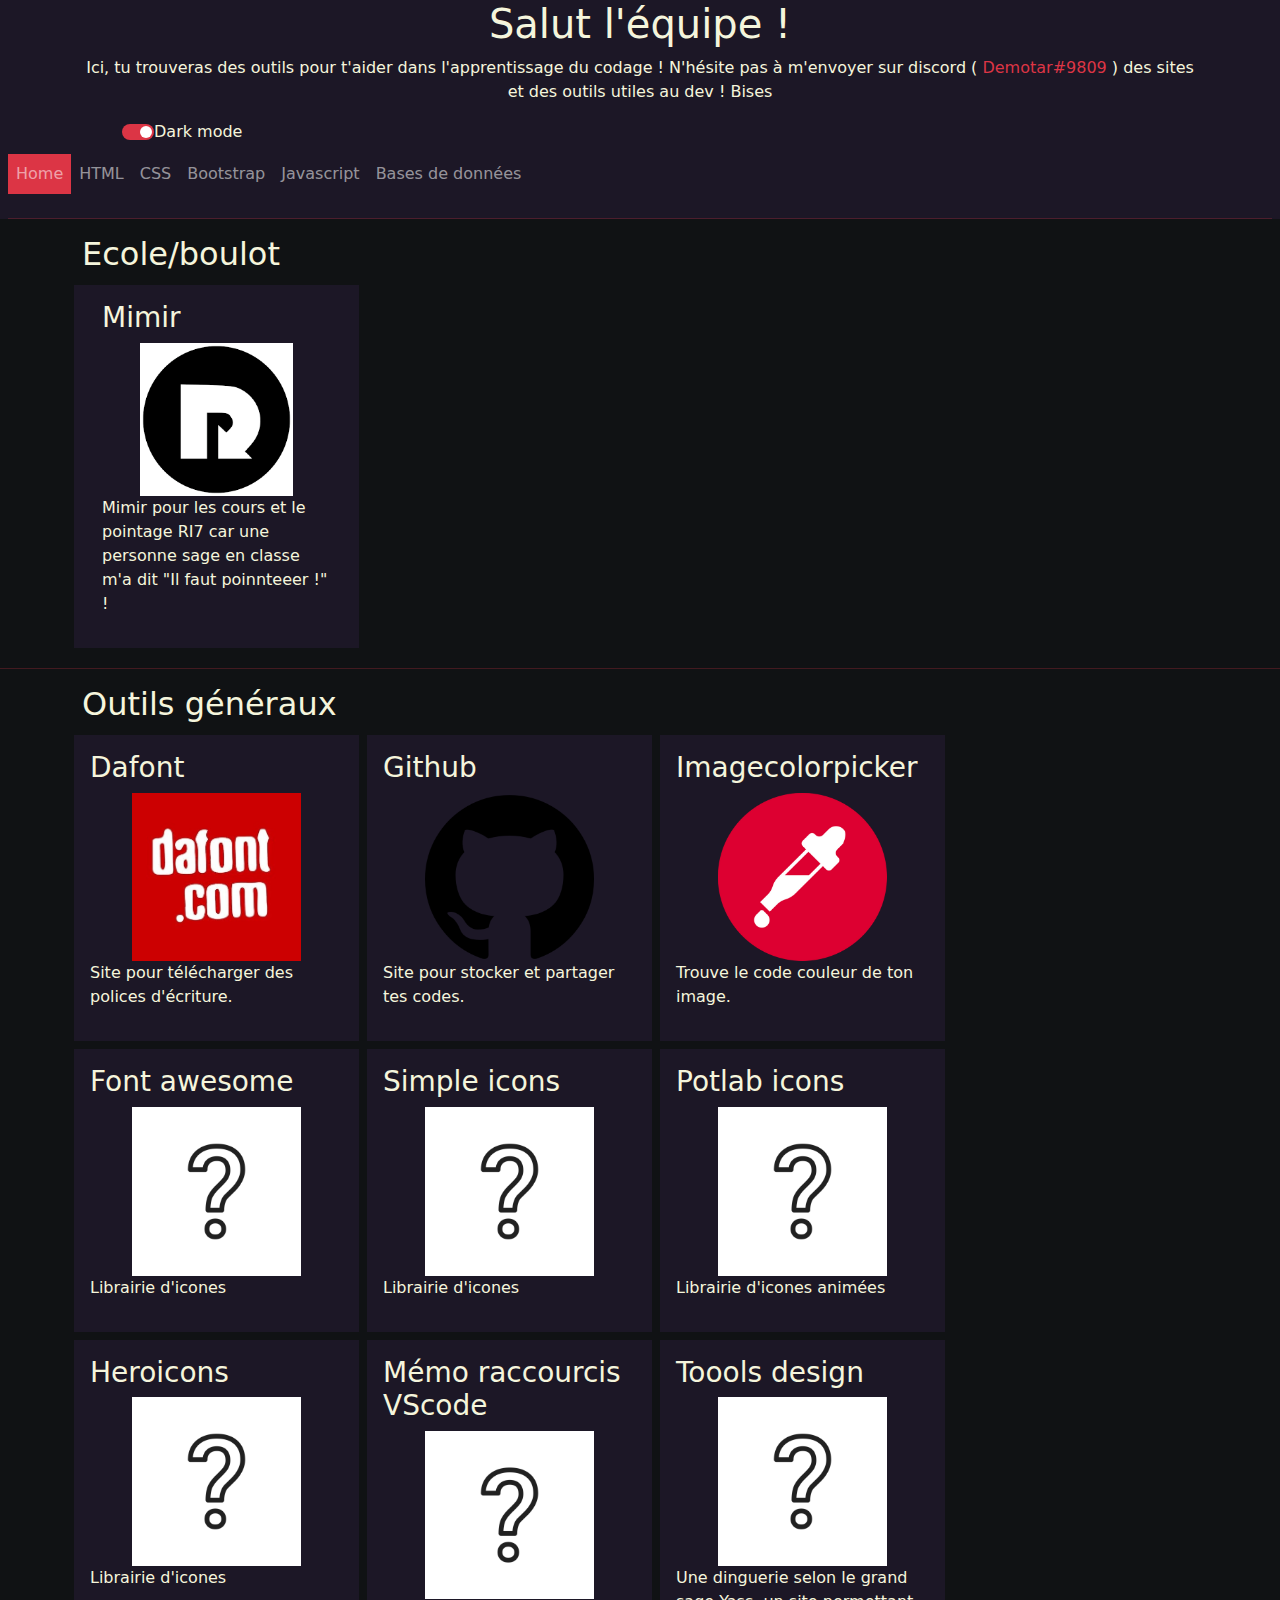
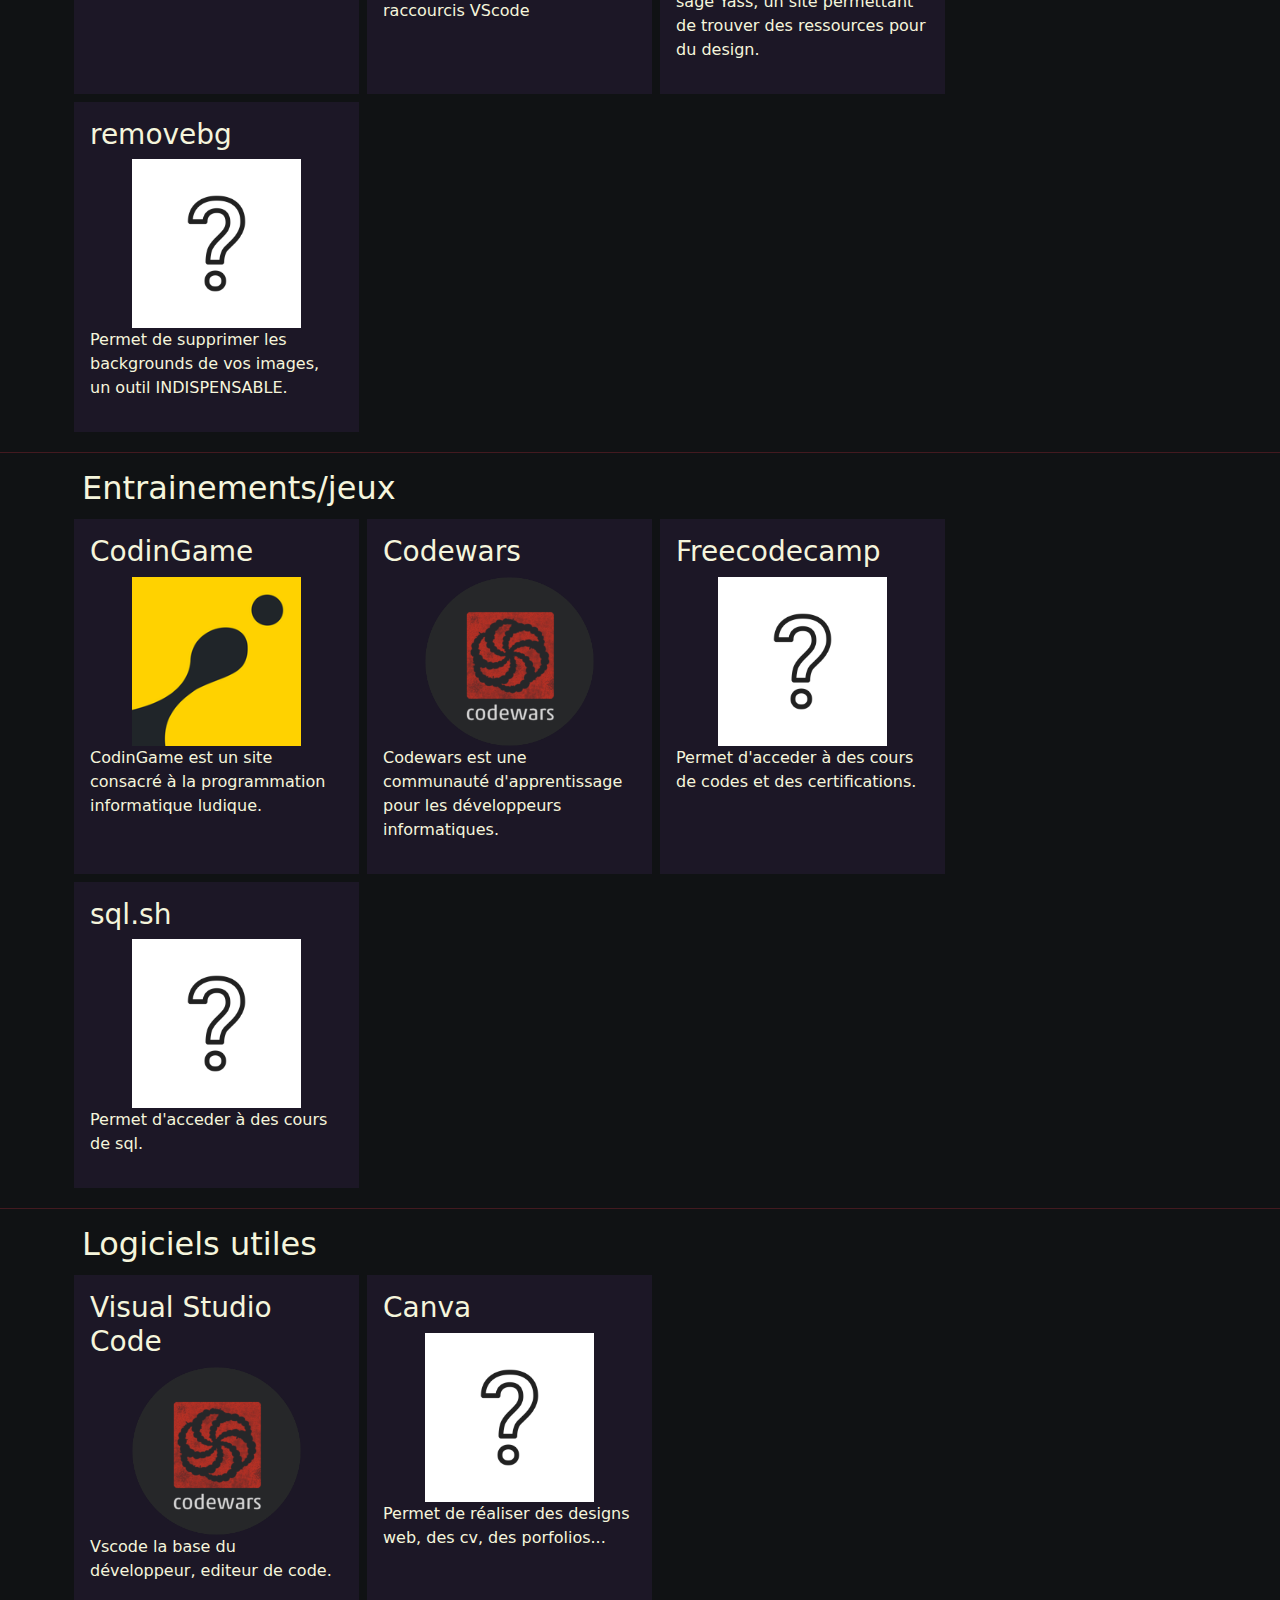
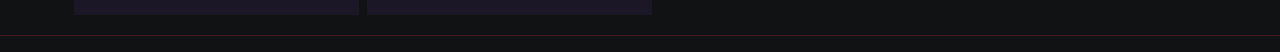
<file: index.html>
<!DOCTYPE html>
<html lang="fr">

<head>
    <meta charset="UTF-8">
    <meta http-equiv="X-UA-Compatible" content="IE=edge">
    <meta name="viewport" content="width=device-width, initial-scale=1.0">
    <title>Outils de dev</title>
    <link rel="stylesheet" href="assets/css/style.css">
    <link rel="stylesheet" href="https://cdn.jsdelivr.net/npm/bootstrap@5.2.2/dist/css/bootstrap.min.css
    ">
</head>



<body class="color-1 bg-color-2">

    <header class="bg-color-1 light px-2">
        <div class="container">
            <div class="row text-center">
                <h1>Salut l'équipe !</h1>
            </div>
            <div class="row text-center">
                <p>Ici, tu trouveras des outils pour t'aider dans l'apprentissage du codage ! N'hésite pas à m'envoyer
                    sur
                    discord (<span class="text-danger"> Demotar#9809 </span>) des sites et des outils utiles au dev !
                    Bises</p>
            </div>
            <div class="form-check form-switch">
                <input class="form-check-input mx-auto" type="checkbox" role="switch" id="flexSwitchCheckDefault"
                    onclick="myFunction()" checked>
                <label class="form-check-label" for="flexSwitchCheckDefault">Dark mode</label>
            </div>
        </div>



        <nav class="navbar navbar-expand-lg navbar-dark bg-color-1 color-1">
            <button class="navbar-toggler" type="button" data-toggle="collapse" data-target="#navbarNav"
                aria-controls="navbarNav" aria-expanded="false" aria-label="Toggle navigation">
                <span class="navbar-toggler-icon"></span>
            </button>
            <div class="collapse navbar-collapse" id="navbarNav">
                <ul class="navbar-nav">
                    <li class="nav-item active">
                        <a class="nav-link" href="#">Home</a>
                    </li>
                    <li class="nav-item">
                        <a class="nav-link" href="assets/pages/html.html">HTML</a>
                    </li>
                    <li class="nav-item">
                        <a class="nav-link" href="assets/pages/CSS.html">CSS</a>
                    </li>
                    <li class="nav-item">
                        <a class="nav-link" href="assets/pages/Bootstrap.html">Bootstrap</a>
                    </li>
                    <li class="nav-item">
                        <a class="nav-link" href="assets/pages/JS.html">Javascript</a>
                    </li>
                    <li class="nav-item">
                        <a class="nav-link" href="assets/pages/JS.html">Bases de données</a>
                    </li>
                </ul>
            </div>
        </nav>
        <hr class="border-danger">
    </header>
    <main>


        <section class="container">
            <h2>Ecole/boulot</h2>
            <div class="d-flex row">
                <article class="particle row border-danger col-lg-3 col-md-4 col-sm-6 bg-color-1 m-1 p-3 light">
                    <h3>Mimir</h3>
                    <div class="text-center"><a href="https://mimir.ri7.fr/login" target="_blank"><img
                                class="border-dark col-8" src="assets/image/ri7.png" alt="logo ri7"></a></div>
                    <p class="text-break">Mimir pour les cours et le pointage RI7 car une personne sage en classe m'a
                        dit "Il faut poinnteeer !" !</p>
                </article>
            </div>
        </section>
        <hr class="border-danger">


        <section class="container">
            <h2>Outils généraux</h2>
            <div class="d-flex row ">
                <article class="particle border-danger col-lg-3 col-md-4 col-sm-6 bg-color-1 m-1 p-3 light">
                    <h3>Dafont</h3>
                    <div class="text-center"><a href="https://www.dafont.com/fr/" target="_blank"><img
                                class="border-dark col-8" src="assets/image/dafont.jpg" alt="logo dafont"></a></div>
                    <p class="text-break">Site pour télécharger des polices d'écriture.</p>
                </article>
                <article class="particle border-danger col-lg-3 col-md-4 col-sm-6 bg-color-1 m-1 p-3 light">
                    <h3>Github</h3>
                    <div class="text-center"><a href="https://github.com" target="_blank"><img class="border-dark col-8"
                                src="assets/image/github.png" alt="logo github"></a></div>
                    <p class="text-break">Site pour stocker et partager tes codes.</p>
                </article>
                <article class="particle border-danger col-lg-3 col-md-4 col-sm-6 bg-color-1 m-1 p-3 light">
                    <h3>Imagecolorpicker</h3>
                    <div class="text-center"><a href="https://imagecolorpicker.com" target="_blank"><img
                                class="border-dark col-8" src="assets/image/color.png"
                                alt="logo image colorpicker"></a></div>
                    <p class="text-break">Trouve le code couleur de ton image.</p>
                </article>
                <article class="particle border-danger col-lg-3 col-md-4 col-sm-6 bg-color-1 m-1 p-3 light">
                    <h3>Font awesome</h3>
                    <div class="text-center"><a href="https://fontawesome.com" target="_blank"><img
                                class="border-dark col-8" src="assets/image/undefined.jpg"
                                alt="logo image colorpicker"></a></div>
                    <p class="text-break">Librairie d'icones</p>
                </article>
                <article class="particle border-danger col-lg-3 col-md-4 col-sm-6 bg-color-1 m-1 p-3 light">
                    <h3>Simple icons</h3>
                    <div class="text-center"><a href="https://simpleicons.org" target="_blank"><img
                                class="border-dark col-8" src="assets/image/undefined.jpg"
                                alt="logo image colorpicker"></a></div>
                    <p class="text-break">Librairie d'icones</p>
                </article>
                <article class="particle border-danger col-lg-3 col-md-4 col-sm-6 bg-color-1 m-1 p-3 light">
                    <h3>Potlab icons</h3>
                    <div class="text-center"><a href="https://potlabicons.com" target="_blank"><img
                                class="border-dark col-8" src="assets/image/undefined.jpg"
                                alt="logo image colorpicker"></a></div>
                    <p class="text-break">Librairie d'icones animées</p>
                </article>
                <article class="particle border-danger col-lg-3 col-md-4 col-sm-6 bg-color-1 m-1 p-3 light">
                    <h3>Heroicons</h3>
                    <div class="text-center"><a href="https://heroicons.com" target="_blank"><img
                                class="border-dark col-8" src="assets/image/undefined.jpg"
                                alt="logo image colorpicker"></a></div>
                    <p class="text-break">Librairie d'icones</p>
                </article>
                <article class="particle border-danger col-lg-3 col-md-4 col-sm-6 bg-color-1 m-1 p-3 light">
                    <h3>Mémo raccourcis VScode</h3>
                    <div class="text-center"><a
                            href="https://code.visualstudio.com/assets/docs/getstarted/tips-and-tricks/KeyboardReferenceSheet.png"
                            target="_blank"><img class="border-dark col-8" src="assets/image/undefined.jpg"
                                alt="logo image colorpicker"></a></div>
                    <p class="text-break">raccourcis VScode</p>
                </article>
                <article class="particle border-danger col-lg-3 col-md-4 col-sm-6 bg-color-1 m-1 p-3 light">
                    <h3>Toools design</h3>
                    <div class="text-center"><a href="https://www.toools.design" target="_blank"><img
                                class="border-dark col-8" src="assets/image/undefined.jpg"
                                alt="logo image colorpicker"></a></div>
                    <p class="text-break">Une dinguerie selon le grand sage Yass, un site permettant de trouver des
                        ressources pour du design.</p>
                </article>
                <article class="particle border-danger col-lg-3 col-md-4 col-sm-6 bg-color-1 m-1 p-3 light">
                <h3>removebg</h3>
                <div class="text-center"><a href="https://www.remove.bg/fr" target="_blank"><img
                            class="border-dark col-8" src="assets/image/undefined.jpg" alt="logo image colorpicker"></a>
                </div>
                <p class="text-break">Permet de supprimer les backgrounds de vos images, un outil INDISPENSABLE.</p>
                </article>
                
            </div>
        </section>
        <hr class="border-danger">


        <section class="container">
            <h2>Entrainements/jeux</h2>
            <div class="d-flex row">
                <article class="particle border-danger col-lg-3 col-md-4 col-sm-6 bg-color-1 m-1 p-3 light">
                    <h3>CodinGame</h3>
                    <div class="text-center"><a href="https://www.codingame.com" target="_blank"><img
                                class="border-dark col-8" src="assets/image/Codingame_Blob_500_500.png"
                                alt="logo codingame"></a></div>
                    <p class="text-break">CodinGame est un site consacré à la programmation informatique ludique.</p>
                </article>
                <article class="particle border-danger col-lg-3 col-md-4 col-sm-6 bg-color-1 m-1 p-3 light">
                    <h3>Codewars</h3>
                    <div class="text-center"><a href="https://www.codewars.com" target="_blank"><img
                                class="border-dark col-8" src="assets/image/codewars.png" alt="logo code wars"></a>
                    </div>
                    <p class="text-break">Codewars est une communauté d'apprentissage pour les développeurs
                        informatiques.</p>
                </article>
                <article class="particle border-danger col-lg-3 col-md-4 col-sm-6 bg-color-1 m-1 p-3 light">
                    <h3>Freecodecamp</h3>
                    <div class="text-center"><a href="https://www.freecodecamp.org/learn/" target="_blank"><img
                                class="border-dark col-8" src="assets/image/undefined.jpg"
                                alt="logo codingame"></a></div>
                    <p class="text-break">Permet d'acceder à des cours de codes et des certifications.</p>
                </article>
                <article class="particle border-danger col-lg-3 col-md-4 col-sm-6 bg-color-1 m-1 p-3 light">
                    <h3>sql.sh</h3>
                    <div class="text-center"><a href="https://sql.sh" target="_blank"><img class="border-dark col-8"
                                src="assets/image/undefined.jpg" alt="logo codingame"></a></div>
                    <p class="text-break">Permet d'acceder à des cours de sql.</p>
                </article>
            </div>
        </section>
        <hr class="border-danger">

        <section class="container">
            <h2>Logiciels utiles</h2>
            <div class="d-flex row">
                <article class="particle border-danger col-lg-3 col-md-4 col-sm-6 bg-color-1 m-1 p-3 light">
                    <h3>Visual Studio Code</h3>
                    <div class="text-center"><a href="https://code.visualstudio.com" target="_blank"><img
                                class="border-dark col-8" src="assets/image/codewars.png" alt="logo code wars"></a>
                    </div>
                    <p class="text-break">Vscode la base du développeur, editeur de code.</p>
                </article>
                <article class="particle border-danger col-lg-3 col-md-4 col-sm-6 bg-color-1 m-1 p-3 light">
                    <h3>Canva</h3>
                    <div class="text-center"><a href="https://www.canva.com" target="_blank"><img
                                class="border-dark col-8" src="assets/image/undefined.jpg"
                                alt="logo codingame"></a></div>
                    <p class="text-break">Permet de réaliser des designs web, des cv, des porfolios...</p>
                </article>
            </div>
        </section>
        <hr class="border-danger">
    </main>
    <script src="https://cdn.jsdelivr.net/npm/bootstrap@5.2.2/dist/js/bootstrap.bundle.min.js"></script>
    <script src="assets/script/script.js"></script>

</body>

</html>
</file>
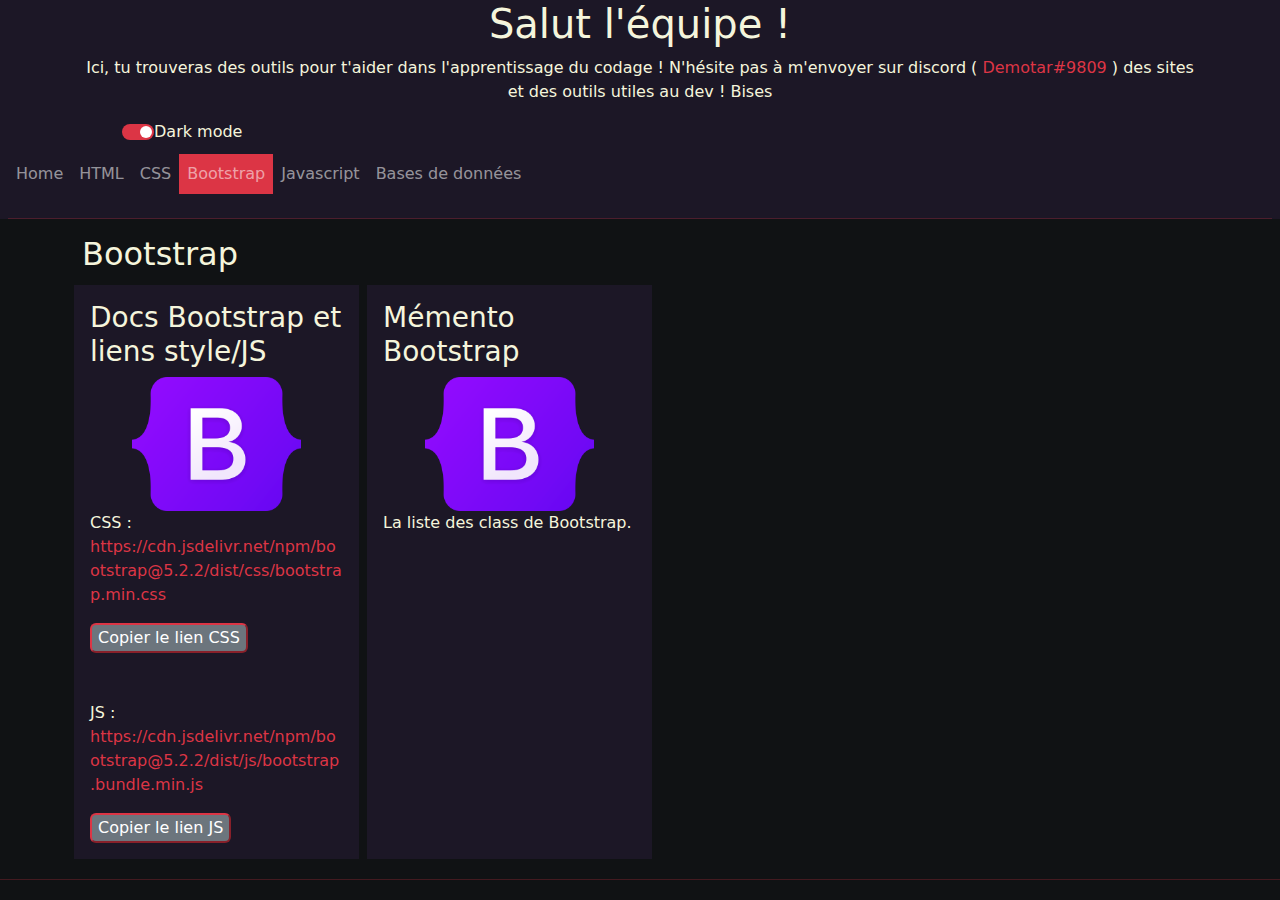
<file: assets/pages/Bootstrap.html>
<!DOCTYPE html>
<html lang="fr">

<head>
    <meta charset="UTF-8">
    <meta http-equiv="X-UA-Compatible" content="IE=edge">
    <meta name="viewport" content="width=device-width, initial-scale=1.0">
    <title>Outils de dev</title>
    <link rel="stylesheet" href="../css/style.css">
    <link rel="stylesheet" href="https://cdn.jsdelivr.net/npm/bootstrap@5.2.2/dist/css/bootstrap.min.css
    ">
</head>



<body class="color-1 bg-color-2">

    <header class="bg-color-1 light px-2">
        <div class="container">
            <div class="row text-center">
                <h1>Salut l'équipe !</h1>
            </div>
            <div class="row text-center">
                <p>Ici, tu trouveras des outils pour t'aider dans l'apprentissage du codage ! N'hésite pas à m'envoyer
                    sur
                    discord (<span class="text-danger"> Demotar#9809 </span>) des sites et des outils utiles au dev !
                    Bises</p>
            </div>
            <div class="form-check form-switch">
                <input class="form-check-input mx-auto" type="checkbox" role="switch" id="flexSwitchCheckDefault"
                    onclick="myFunction()" checked>
                <label class="form-check-label" for="flexSwitchCheckDefault">Dark mode</label>
            </div>
        </div>



        <nav class="navbar navbar-expand-lg navbar-dark bg-color-1">
            <button class="navbar-toggler" type="button" data-toggle="collapse" data-target="#navbarNav"
                aria-controls="navbarNav" aria-expanded="false" aria-label="Toggle navigation">
                <span class="navbar-toggler-icon"></span>
            </button>
            <div class="collapse navbar-collapse" id="navbarNav">
                <ul class="navbar-nav">
                    <li class="nav-item">
                        <a class="nav-link" href="../../index.html">Home</a>
                    </li>
                    <li class="nav-item">
                        <a class="nav-link" href="../pages/html.html">HTML</a>
                    </li>
                    <li class="nav-item">
                        <a class="nav-link" href="../pages/CSS.html">CSS</a>
                    </li>
                    <li class="nav-item active">
                        <a class="nav-link" href="../pages/Bootstrap.html">Bootstrap</a>
                    </li>
                    <li class="nav-item">
                        <a class="nav-link" href="../pages/JS.html">Javascript</a>
                    </li>
                    <li class="nav-item">
                        <a class="nav-link" href="../pages/sql.html">Bases de données</a>
                    </li>
                </ul>
            </div>
        </nav>
        <hr class="border-danger">
    </header>
    <main>
        <section class="container">
            <h2>Bootstrap</h2>
            <div class="d-flex row">
                <article class="particle border-danger col-lg-3 col-md-4 col-sm-6 bg-color-1 m-1 p-3 light">
                    <h3>Docs Bootstrap et liens style/JS</h3>
                    <div class="text-center"><a href="https://getbootstrap.com/docs/5.0/getting-started/introduction/"
                            target="_blank"><img class="border-dark col-8" src="../image/bootstrap.png"
                                alt="logo bootstrap"></a></div>

                    <div>
                        <p class="text-break">CSS :
                            <span
                                class="text-danger">https://cdn.jsdelivr.net/npm/bootstrap@5.2.2/dist/css/bootstrap.min.css</span>
                        </p>
                        <button class="border-danger rounded bg-secondary text-white" onclick="copyCSS()">Copier le lien
                            CSS</button>
                        <p class="text-break mt-5">JS :
                            <span
                                class="text-danger">https://cdn.jsdelivr.net/npm/bootstrap@5.2.2/dist/js/bootstrap.bundle.min.js</span>
                        </p>
                        <button class="border-danger rounded bg-secondary text-white" onclick="copyJS()">Copier le lien
                            JS</button>
                    </div>
                </article>
                <article class="particle border-danger col-lg-3 col-md-4 col-sm-6 bg-color-1 m-1 p-3 light">
                    <h3>Mémento Bootstrap</h3>
                    <div class="text-center"><a href="https://bootstrap-cheatsheet.themeselection.com"
                            target="_blank"><img class="border-dark col-8" src="../image/bootstrap.png"
                                alt="logo bootstrap"></a></div>
                    <p class="text-break">La liste des class de Bootstrap.</p>
                </article>
            </div>
        </section>
        <hr class="border-danger">

    </main>
    </main>
    <script src="https://cdn.jsdelivr.net/npm/bootstrap@5.2.2/dist/js/bootstrap.bundle.min.js"></script>
    <script src="../script/script.js"></script>

</body>

</html>
</file>
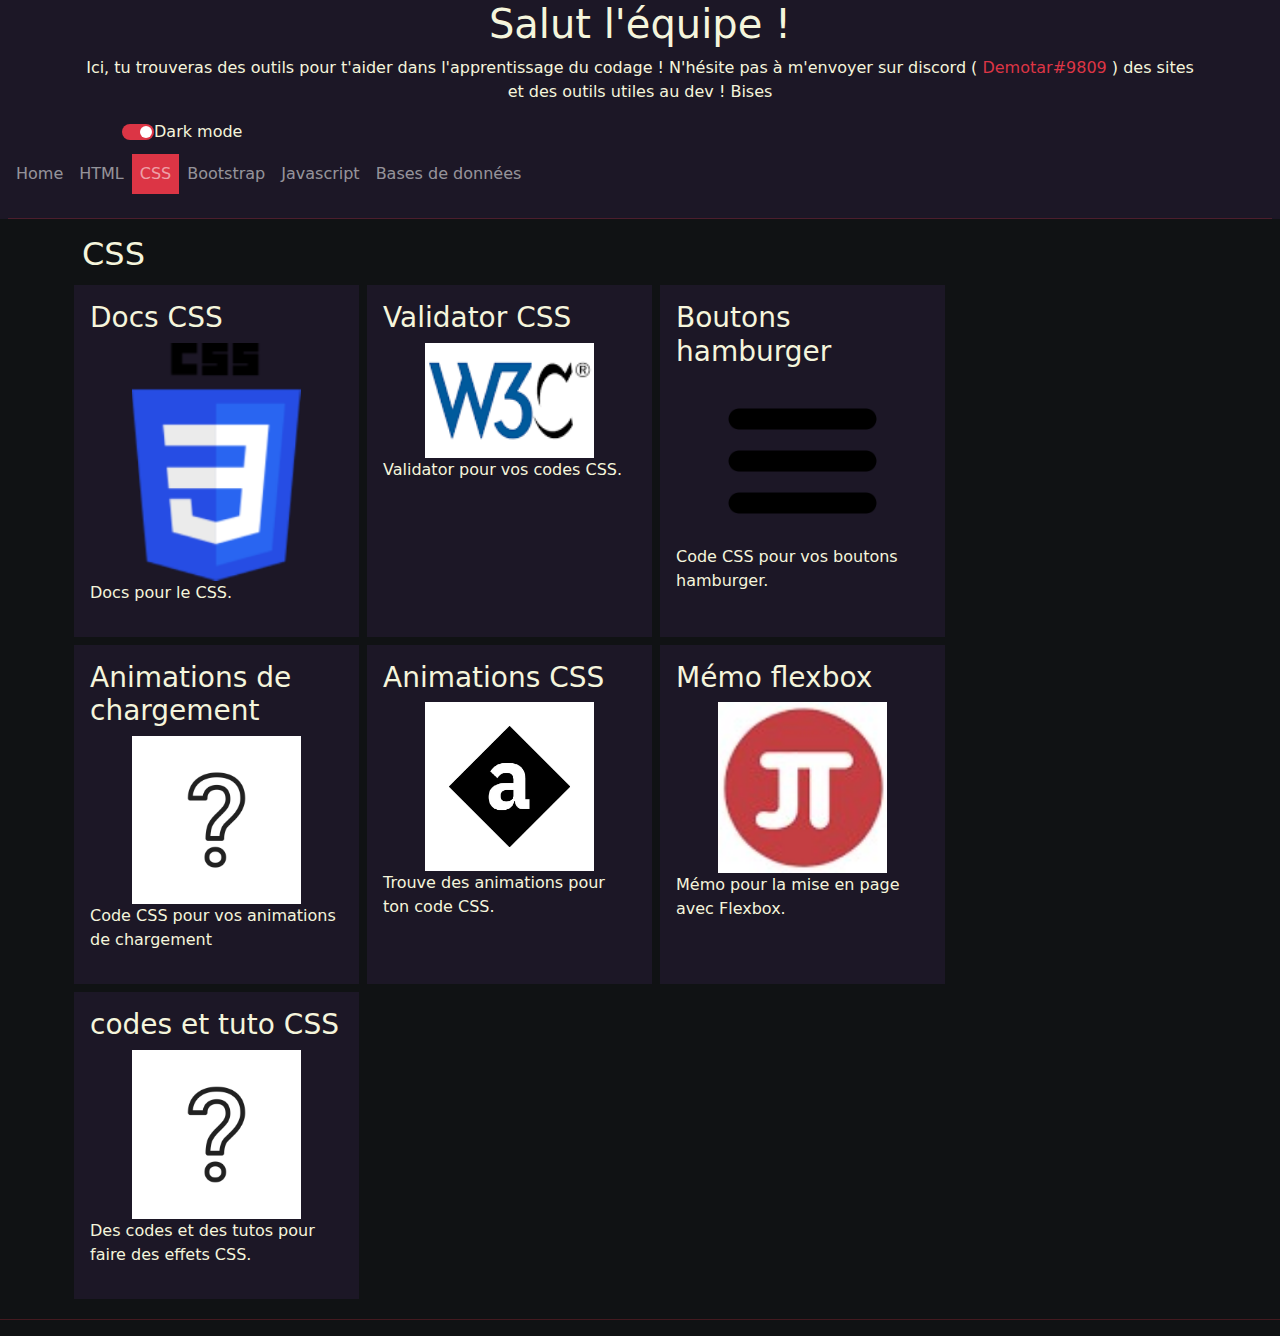
<file: assets/pages/CSS.html>
<!DOCTYPE html>
<html lang="fr">

<head>
    <meta charset="UTF-8">
    <meta http-equiv="X-UA-Compatible" content="IE=edge">
    <meta name="viewport" content="width=device-width, initial-scale=1.0">
    <title>Outils de dev</title>
    <link rel="stylesheet" href="../css/style.css">
    <link rel="stylesheet" href="https://cdn.jsdelivr.net/npm/bootstrap@5.2.2/dist/css/bootstrap.min.css
    ">
</head>



<body class="color-1 bg-color-2">

    <header class="bg-color-1 light px-2">
        <div class="container">
            <div class="row text-center">
                <h1>Salut l'équipe !</h1>
            </div>
            <div class="row text-center">
                <p>Ici, tu trouveras des outils pour t'aider dans l'apprentissage du codage ! N'hésite pas à m'envoyer
                    sur
                    discord (<span class="text-danger"> Demotar#9809 </span>) des sites et des outils utiles au dev !
                    Bises</p>
            </div>
            <div class="form-check form-switch">
                <input class="form-check-input mx-auto" type="checkbox" role="switch" id="flexSwitchCheckDefault"
                    onclick="myFunction()" checked>
                <label class="form-check-label" for="flexSwitchCheckDefault">Dark mode</label>
            </div>
        </div>



        <nav class="navbar navbar-expand-lg navbar-dark bg-color-1">
            <button class="navbar-toggler" type="button" data-toggle="collapse" data-target="#navbarNav"
                aria-controls="navbarNav" aria-expanded="false" aria-label="Toggle navigation">
                <span class="navbar-toggler-icon"></span>
            </button>
            <div class="collapse navbar-collapse" id="navbarNav">
                <ul class="navbar-nav">
                    <li class="nav-item">
                        <a class="nav-link" href="../../index.html">Home</a>
                    </li>
                    <li class="nav-item">
                        <a class="nav-link" href="../pages/html.html">HTML</a>
                    </li>
                    <li class="nav-item active">
                        <a class="nav-link" href="../pages/CSS.html">CSS</a>
                    </li>
                    <li class="nav-item">
                        <a class="nav-link" href="../pages/Bootstrap.html">Bootstrap</a>
                    </li>
                    <li class="nav-item">
                        <a class="nav-link" href="../pages/JS.html">Javascript</a>
                    </li>
                    <li class="nav-item">
                        <a class="nav-link" href="../pages/sql.html">Bases de données</a>
                    </li>
                </ul>
            </div>
        </nav>
        <hr class="border-danger">
    </header>
    <main>
        <section class="container">
            <h2>CSS</h2>
            <div class="d-flex row">
                <article class="particle border-danger col-lg-3 col-md-4 col-sm-6 bg-color-1 m-1 p-3 light">
                    <h3>Docs CSS</h3>
                    <div class="text-center"><a href="https://developer.mozilla.org/fr/docs/Web/CSS"
                            target="_blank"><img class="border-dark col-8" src="../image/css.png"
                                alt="logo CSS"></a></div>
                    <p class="text-break">Docs pour le CSS.</p>
                </article>
                <article class="particle border-danger col-lg-3 col-md-4 col-sm-6 bg-color-1 m-1 p-3 light">
                    <h3>Validator CSS</h3>
                    <div class="text-center"><a href="https://jigsaw.w3.org/css-validator/" target="_blank"><img
                                class="border-dark col-8" src="../image/w3c.png" alt="logo w3c"></a></div>
                    <p class="text-break">Validator pour vos codes CSS.</p>
                </article>
                <article class="particle border-danger col-lg-3 col-md-4 col-sm-6 bg-color-1 m-1 p-3 light">
                    <h3>Boutons hamburger</h3>
                    <div class="text-center"><a href="https://jonsuh.com/hamburgers/" target="_blank"><img
                                class="border-dark col-8" src="../image/hamburger.png" alt="logo hamburger"></a>
                    </div>
                    <p class="text-break">Code CSS pour vos boutons hamburger.</p>
                </article>
                <article class="particle border-danger col-lg-3 col-md-4 col-sm-6 bg-color-1 m-1 p-3 light">
                    <h3>Animations de chargement</h3>
                    <div class="text-center"><a href="https://whirl.netlify.app" target="_blank"><img
                                class="border-dark col-8" src="../image/undefined.jpg" alt="logo hamburger"></a>
                    </div>
                    <p class="text-break">Code CSS pour vos animations de chargement</p>
                </article>
                <article class="particle border-danger col-lg-3 col-md-4 col-sm-6 bg-color-1 m-1 p-3 light">
                    <h3>Animations CSS</h3>
                    <div class="text-center"><a href="https://animate.style" target="_blank"><img
                                class="border-dark col-8" src="../image/animate.jpg" alt="logo animate.css"></a>
                    </div>
                    <p class="text-break">Trouve des animations pour ton code CSS.</p>
                </article>
                <article class="particle border-danger col-lg-3 col-md-4 col-sm-6 bg-color-1 m-1 p-3 light">
                    <h3>Mémo flexbox</h3>
                    <div class="text-center"><a href="https://jaetheme.com/blog/flexbox/" target="_blank"><img
                                class="border-dark col-8" src="../image/jaetheme.jpg" alt="logo jaé-thème.css"></a>
                    </div>
                    <p class="text-break">Mémo pour la mise en page avec Flexbox.</p>
                </article>
                <article class="particle border-danger col-lg-3 col-md-4 col-sm-6 bg-color-1 m-1 p-3 light">
                    <h3>codes et tuto CSS</h3>
                    <div class="text-center"><a href="https://codyhouse.co" target="_blank"><img
                                class="border-dark col-8" src="../image/undefined.jpg" alt="logo jaé-thème.css"></a>
                    </div>
                    <p class="text-break">Des codes et des tutos pour faire des effets CSS.</p>
                </article>
            </div>
        </section>
        <hr class="border-danger">

    </main>
    </main>
    <script src="https://cdn.jsdelivr.net/npm/bootstrap@5.2.2/dist/js/bootstrap.bundle.min.js"></script>
    <script src="../script/script.js"></script>

</body>

</html>
</file>
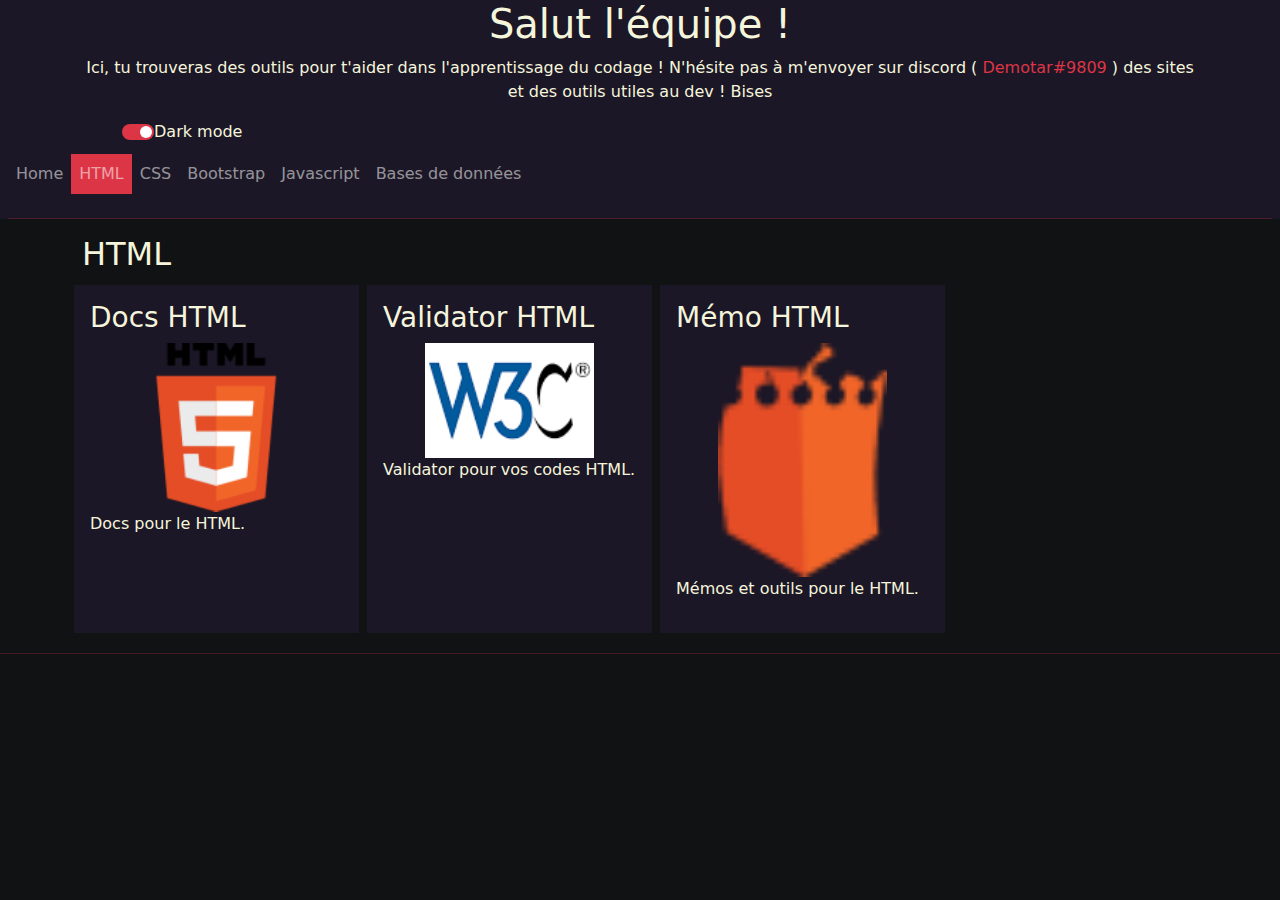
<file: assets/pages/html.html>
<!DOCTYPE html>
<html lang="fr">

<head>
    <meta charset="UTF-8">
    <meta http-equiv="X-UA-Compatible" content="IE=edge">
    <meta name="viewport" content="width=device-width, initial-scale=1.0">
    <title>Outils de dev</title>
    <link rel="stylesheet" href="../css/style.css">
    <link rel="stylesheet" href="https://cdn.jsdelivr.net/npm/bootstrap@5.2.2/dist/css/bootstrap.min.css
    ">
</head>



<body class="color-1 bg-color-2">

    <header class="bg-color-1 light px-2">
        <div class="container">
            <div class="row text-center">
                <h1>Salut l'équipe !</h1>
            </div>
            <div class="row text-center">
                <p>Ici, tu trouveras des outils pour t'aider dans l'apprentissage du codage ! N'hésite pas à m'envoyer
                    sur
                    discord (<span class="text-danger"> Demotar#9809 </span>) des sites et des outils utiles au dev !
                    Bises</p>
            </div>
            <div class="form-check form-switch">
                <input class="form-check-input mx-auto" type="checkbox" role="switch" id="flexSwitchCheckDefault"
                    onclick="myFunction()" checked>
                <label class="form-check-label" for="flexSwitchCheckDefault">Dark mode</label>
            </div>
        </div>



        <nav class="navbar navbar-expand-lg navbar-dark bg-color-1">
            <button class="navbar-toggler" type="button" data-toggle="collapse" data-target="#navbarNav"
                aria-controls="navbarNav" aria-expanded="false" aria-label="Toggle navigation">
                <span class="navbar-toggler-icon"></span>
            </button>
            <div class="collapse navbar-collapse" id="navbarNav">
                <ul class="navbar-nav">
                    <li class="nav-item">
                        <a class="nav-link" href="../../index.html">Home</a>
                    </li>
                    <li class="nav-item active">
                        <a class="nav-link" href="../pages/html.html">HTML</a>
                    </li>
                    <li class="nav-item">
                        <a class="nav-link" href="../pages/CSS.html">CSS</a>
                    </li>
                    <li class="nav-item">
                        <a class="nav-link" href="../pages/Bootstrap.html">Bootstrap</a>
                    </li>
                    <li class="nav-item">
                        <a class="nav-link" href="../pages/JS.html">Javascript</a>
                    </li>
                    <li class="nav-item">
                        <a class="nav-link" href="../pages/JS.html">Bases de données</a>
                    </li>
                </ul>
            </div>
        </nav>
        <hr class="border-danger">
    </header>
    <main>
                <section class="container">
            <h2>HTML</h2>
            <div class="d-flex row">
                <article class="particle border-danger col-lg-3 col-md-4 col-sm-6 bg-color-1 m-1 p-3 light">
                    <h3>Docs HTML</h3>
                    <div class="text-center"><a href="https://developer.mozilla.org/fr/docs/Web/HTML"
                            target="_blank"><img class="border-dark col-8" src="../image/html.png"
                                alt="logo html"></a></div>
                    <p class="text-break">Docs pour le HTML.</p>
                </article>
                <article class="particle border-danger col-lg-3 col-md-4 col-sm-6 bg-color-1 m-1 p-3 light">
                    <h3>Validator HTML</h3>
                    <div class="text-center"><a href="https://validator.w3.org" target="_blank"><img
                                class="border-dark col-8" src="../image/w3c.png" alt="logo w3c"></a></div>
                    <p class="text-break">Validator pour vos codes HTML.</p>
                </article>
                <article class="particle border-danger col-lg-3 col-md-4 col-sm-6 bg-color-1 m-1 p-3 light">
                    <h3>Mémo HTML</h3>
                    <div class="text-center"><a href="https://htmlcheatsheet.com" target="_blank"><img
                                class="border-dark col-8" src="../image/cheathtml.png" alt="logo html cheat"></a>
                    </div>
                    <p class="text-break">Mémos et outils pour le HTML.</p>
                </article>
            </div>
        </section>
        <hr class="border-danger">

    </main>
    </main>
    <script src="https://cdn.jsdelivr.net/npm/bootstrap@5.2.2/dist/js/bootstrap.bundle.min.js"></script>
    <script src="../script/script.js"></script>

</body>

</html>
</file>
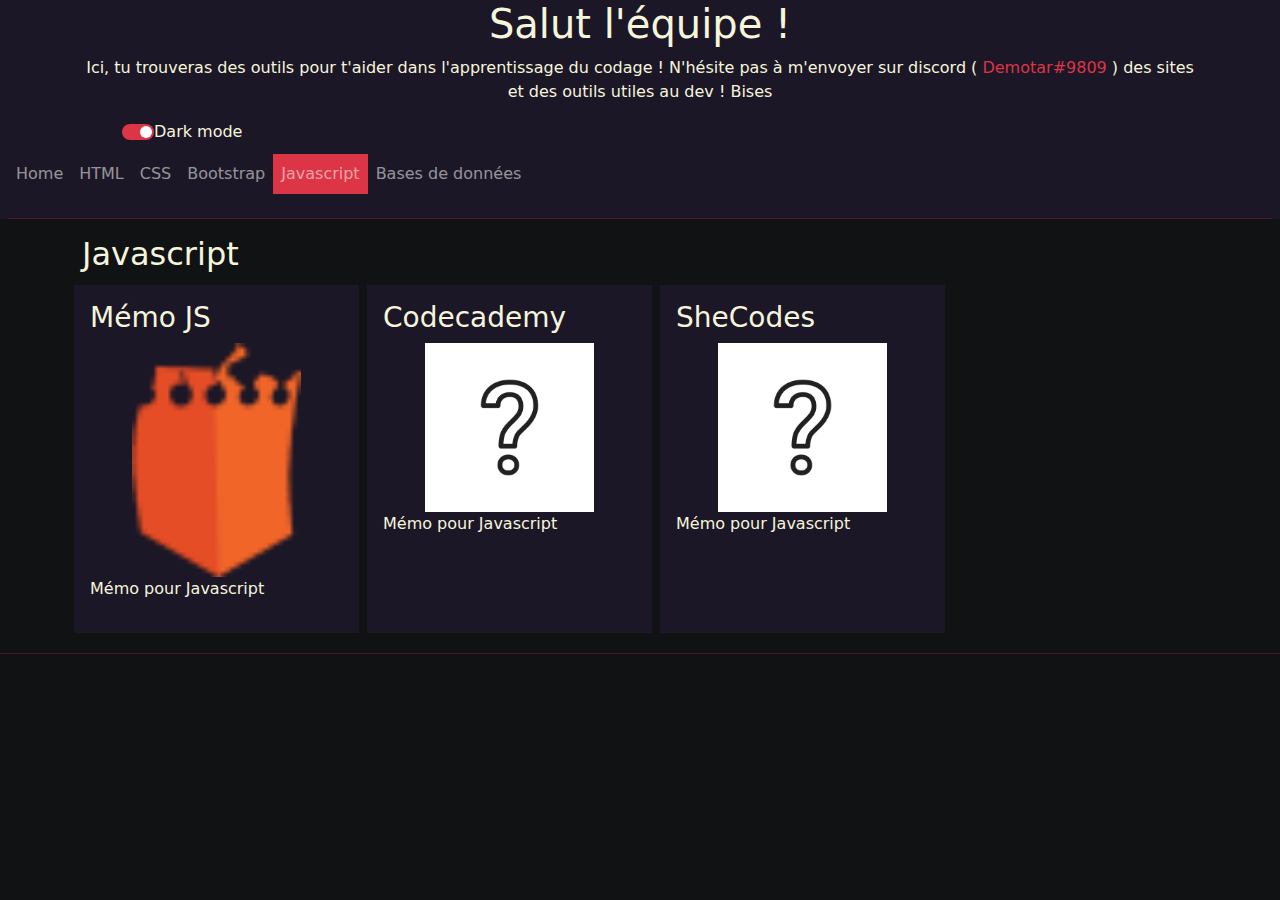
<file: assets/pages/JS.html>
<!DOCTYPE html>
<html lang="fr">

<head>
    <meta charset="UTF-8">
    <meta http-equiv="X-UA-Compatible" content="IE=edge">
    <meta name="viewport" content="width=device-width, initial-scale=1.0">
    <title>Outils de dev</title>
    <link rel="stylesheet" href="../css/style.css">
    <link rel="stylesheet" href="https://cdn.jsdelivr.net/npm/bootstrap@5.2.2/dist/css/bootstrap.min.css
    ">
</head>



<body class="color-1 bg-color-2">
    <header class="bg-color-1 light px-2">
        <div class="container">
            <div class="row text-center">
                <h1>Salut l'équipe !</h1>
            </div>
            <div class="row text-center">
                <p>Ici, tu trouveras des outils pour t'aider dans l'apprentissage du codage ! N'hésite pas à m'envoyer
                    sur
                    discord (<span class="text-danger"> Demotar#9809 </span>) des sites et des outils utiles au dev !
                    Bises</p>
            </div>
            <div class="form-check form-switch">
                <input class="form-check-input mx-auto" type="checkbox" role="switch" id="flexSwitchCheckDefault"
                    onclick="myFunction()" checked>
                <label class="form-check-label" for="flexSwitchCheckDefault">Dark mode</label>
            </div>
        </div>



        <nav class="navbar navbar-expand-lg navbar-dark bg-color-1">
            <button class="navbar-toggler" type="button" data-toggle="collapse" data-target="#navbarNav"
                aria-controls="navbarNav" aria-expanded="false" aria-label="Toggle navigation">
                <span class="navbar-toggler-icon"></span>
            </button>
            <div class="collapse navbar-collapse" id="navbarNav">
                <ul class="navbar-nav">
                    <li class="nav-item">
                        <a class="nav-link" href="../../index.html">Home</a>
                    </li>
                    <li class="nav-item">
                        <a class="nav-link" href="../pages/html.html">HTML</a>
                    </li>
                    <li class="nav-item">
                        <a class="nav-link" href="../pages/CSS.html">CSS</a>
                    </li>
                    <li class="nav-item">
                        <a class="nav-link" href="../pages/Bootstrap.html">Bootstrap</a>
                    </li>
                    <li class="nav-item active">
                        <a class="nav-link" href="../pages/JS.html">Javascript</a>
                    </li>
                    <li class="nav-item">
                        <a class="nav-link" href="../pages/sql.html">Bases de données</a>
                    </li>
                </ul>
            </div>
        </nav>
        <hr class="border-danger">
    </header>
    <main>
        <section class="container">
            <h2>Javascript</h2>
            <div class="d-flex row">
                <article class="particle border-danger col-lg-3 col-md-4 col-sm-6 bg-color-1 m-1 p-3 light">
                    <h3>Mémo JS</h3>
                    <div class="text-center"><a href="https://htmlcheatsheet.com/js/" target="_blank"><img
                                class="border-dark col-8" src="../image/cheathtml.png"
                                alt="logo codingame"></a></div>
                    <p class="text-break">Mémo pour Javascript</p>
                </article>
                <article class="particle border-danger col-lg-3 col-md-4 col-sm-6 bg-color-1 m-1 p-3 light">
                    <h3>Codecademy</h3>
                    <div class="text-center"><a href="https://www.codecademy.com/learn/introduction-to-javascript/modules/learn-javascript-introduction/cheatsheet" target="_blank"><img
                                class="border-dark col-8" src="../image/undefined.jpg" alt="logo code wars"></a>
                    </div>
                    <p class="text-break">Mémo pour Javascript</p>
                </article>
                <article class="particle border-danger col-lg-3 col-md-4 col-sm-6 bg-color-1 m-1 p-3 light">
                    <h3>SheCodes</h3>
                    <div class="text-center"><a href="https://cheatsheets.shecodes.io/javascript" target="_blank"><img
                                class="border-dark col-8" src="../image/undefined.jpg"
                                alt="logo codingame"></a></div>
                    <p class="text-break">Mémo pour Javascript</p>
                </article>
            </div>
        </section>
        <hr class="border-danger">

    </main>
    </main>
    <script src="https://cdn.jsdelivr.net/npm/bootstrap@5.2.2/dist/js/bootstrap.bundle.min.js"></script>
    <script src="../script/script.js"></script>

</body>

</html>
</file>
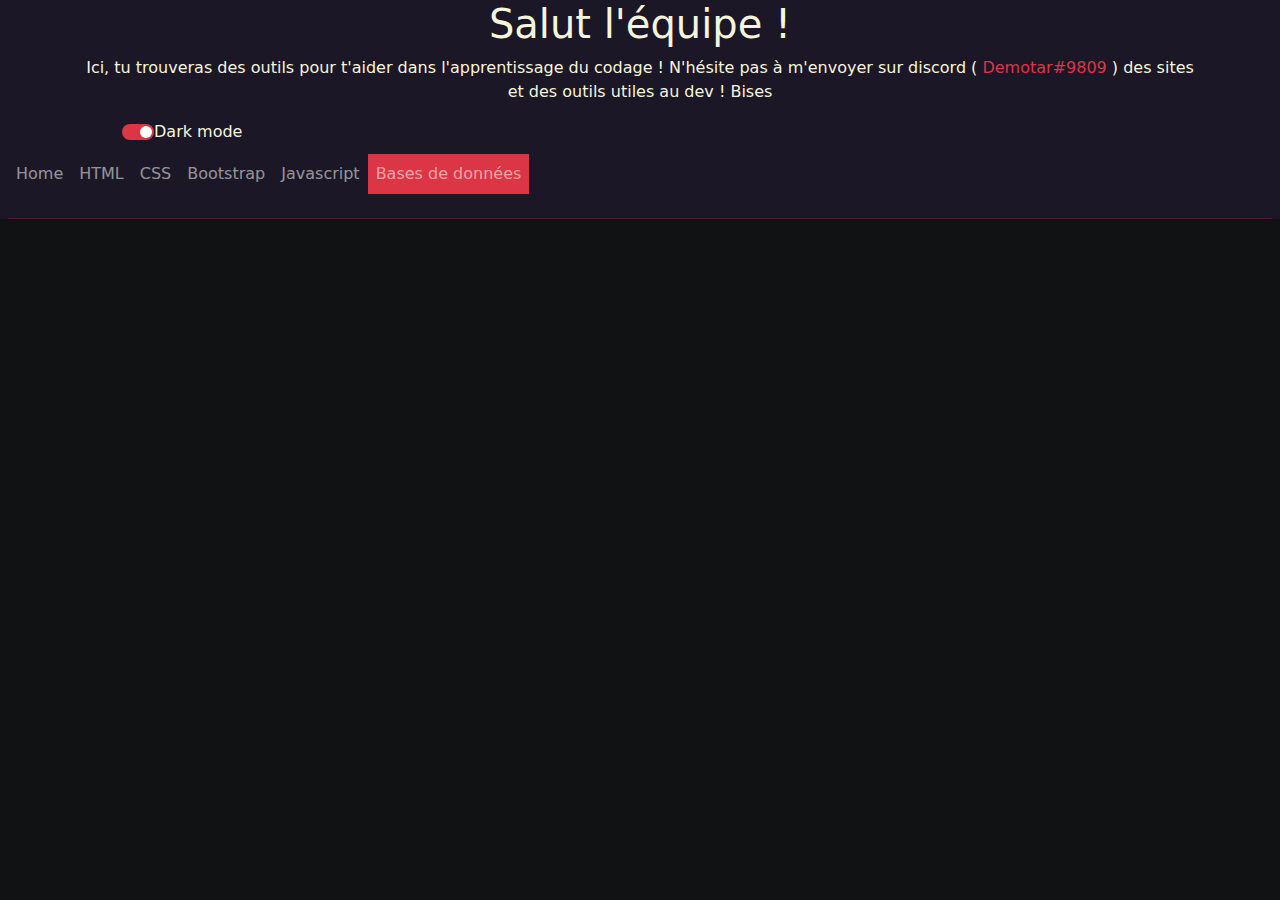
<file: assets/pages/sql.html>
<!DOCTYPE html>
<html lang="fr">

<head>
    <meta charset="UTF-8">
    <meta http-equiv="X-UA-Compatible" content="IE=edge">
    <meta name="viewport" content="width=device-width, initial-scale=1.0">
    <title>Outils de dev</title>
    <link rel="stylesheet" href="../css/style.css">
    <link rel="stylesheet" href="https://cdn.jsdelivr.net/npm/bootstrap@5.2.2/dist/css/bootstrap.min.css
    ">
</head>



<body class="color-1 bg-color-2">
    <header class="bg-color-1 light px-2">
        <div class="container">
            <div class="row text-center">
                <h1>Salut l'équipe !</h1>
            </div>
            <div class="row text-center">
                <p>Ici, tu trouveras des outils pour t'aider dans l'apprentissage du codage ! N'hésite pas à m'envoyer
                    sur
                    discord (<span class="text-danger"> Demotar#9809 </span>) des sites et des outils utiles au dev !
                    Bises</p>
            </div>
            <div class="form-check form-switch">
                <input class="form-check-input mx-auto" type="checkbox" role="switch" id="flexSwitchCheckDefault"
                    onclick="myFunction()" checked>
                <label class="form-check-label" for="flexSwitchCheckDefault">Dark mode</label>
            </div>
        </div>



        <nav class="navbar navbar-expand-lg navbar-dark bg-color-1">
            <button class="navbar-toggler" type="button" data-toggle="collapse" data-target="#navbarNav"
                aria-controls="navbarNav" aria-expanded="false" aria-label="Toggle navigation">
                <span class="navbar-toggler-icon"></span>
            </button>
            <div class="collapse navbar-collapse" id="navbarNav">
                <ul class="navbar-nav">
                    <li class="nav-item">
                        <a class="nav-link" href="../../index.html">Home</a>
                    </li>
                    <li class="nav-item">
                        <a class="nav-link" href="../pages/html.html">HTML</a>
                    </li>
                    <li class="nav-item">
                        <a class="nav-link" href="../pages/CSS.html">CSS</a>
                    </li>
                    <li class="nav-item">
                        <a class="nav-link" href="../pages/Bootstrap.html">Bootstrap</a>
                    </li>
                    <li class="nav-item">
                        <a class="nav-link" href="../pages/JS.html">Javascript</a>
                    </li>
                    <li class="nav-item active">
                        <a class="nav-link" href="../pages/sql.html">Bases de données</a>
                    </li>
                </ul>
            </div>
        </nav>
        <hr class="border-danger">
    </header>
    <main>

    </main>
    </main>
    <script src="https://cdn.jsdelivr.net/npm/bootstrap@5.2.2/dist/js/bootstrap.bundle.min.js"></script>
    <script src="../script/script.js"></script>

</body>

</html>
</file>
<file: assets/css/style.css>
.bg-color-1{
    background-color: #1c1726 !important;
}

.bg-color-2{
    background-color: #101214 !important;
}

.color-1{
    color: beige !important;
}

.light-1{
    background-color: #eef3f7 !important;
}

.light-2{
    background-color: #ddd9e8 !important;
}

.light-color-1{
    color: rgb(0, 0, 0);
}
.form-switch .form-check-input:checked{
    background-color: #dc3545;
    border: #dc3545;

}

.form-switch .form-check-input:focus {
    border-color: #dc3545;
    box-shadow: 0 0 0 0.25rem #dc354657;
}

.particle:hover, button:hover{
    box-shadow: 0px 0px 3px 1px #dc3545;
}

.active{
    background-color: #dc3545;
}
</file>
